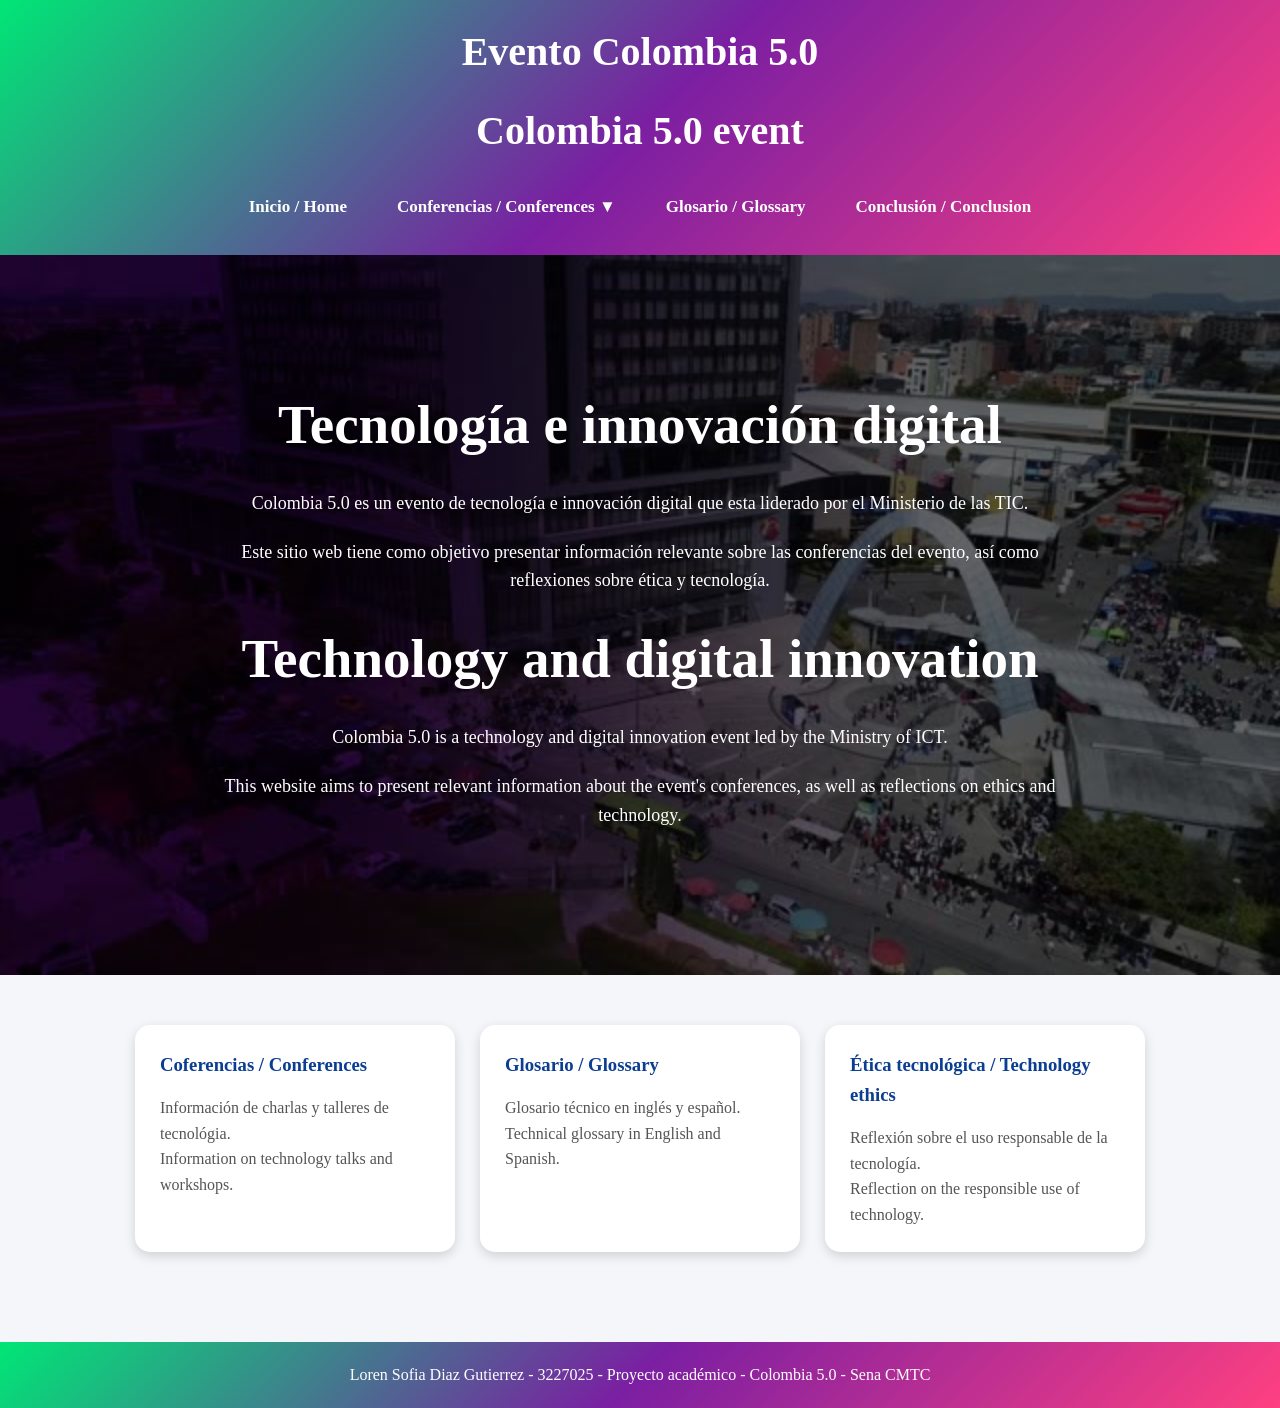
<file: index.html>
<!DOCTYPE html>
<html lang="es">
<head>
    <meta charset="UTF-8">
    <meta name="viewport" content="width=device-width, initial-scale=1.0">
    <title>COLOMBIA 5.0</title>
    <link rel="stylesheet" href="style.css">
</head>
<body>
    
    <header>
        <h1>Evento Colombia 5.0</h1>
        <h1>Colombia 5.0 event</h1>
        <nav>
             <ul class="menu">
                 <li><a href="index.html">Inicio / Home</a></li>
                 <li class="dropdown">
                    <a href="#">Conferencias / Conferences ▼</a>
            <ul class="submenu">
                <li>
                    <a href="conferencia1.html">
                        Conference / Conferencia 1
                    </a>
                </li>
                <li>
                    <a href="conferencia2.html">
                        Conferencia / Conference 2
                    </a>
                </li>
            </ul>

            </li>
            <li><a href="glossary.html">Glosario / Glossary</a></li>
            <li><a href="conclusion.html">Conclusión / Conclusion</a></li>
            </ul>
            
        </nav>
    </header>
    <section class="hero"> 
        <h2>Tecnología e innovación digital </h2>
        <p>
            Colombia 5.0 es un evento de tecnología e innovación digital que esta liderado 
            por el Ministerio de las TIC.           
        </p>
        <p>
            Este sitio web tiene como objetivo presentar información relevante sobre las
            conferencias del evento, así como reflexiones sobre ética y tecnología.
        </p>

        <h2>Technology and digital innovation</h2>
        <p>
           Colombia 5.0 is a technology and digital innovation event led by the Ministry of ICT. 
        </p>
        <p>
            This website aims to present relevant information about the event's conferences, as well as reflections on ethics and technology.
        </p>

    </section>

    <section class="cards">
        <div class="card">
            <h3>Coferencias / Conferences</h3>
            <p>Información de charlas y talleres de tecnológia.</p>
            <p>Information on technology talks and workshops.</p>
        </div>

        <div class="card">
            <h3>Glosario / Glossary</h3>
            <p>Glosario técnico en inglés y español.</p>
            <p>Technical glossary in English and Spanish.</p>
        </div>

        <div class="card">
            <h3>Ética tecnológica / Technology ethics</h3>
            <p>Reflexión sobre el uso responsable de la tecnología.</p>
            <p>Reflection on the responsible use of technology.</p>
        </div>
    </section>

    <footer>
        <p>Loren Sofia Diaz Gutierrez - 3227025 - Proyecto académico - Colombia 5.0 - Sena CMTC</p>
    </footer>
    
</body>
</html>
</file>
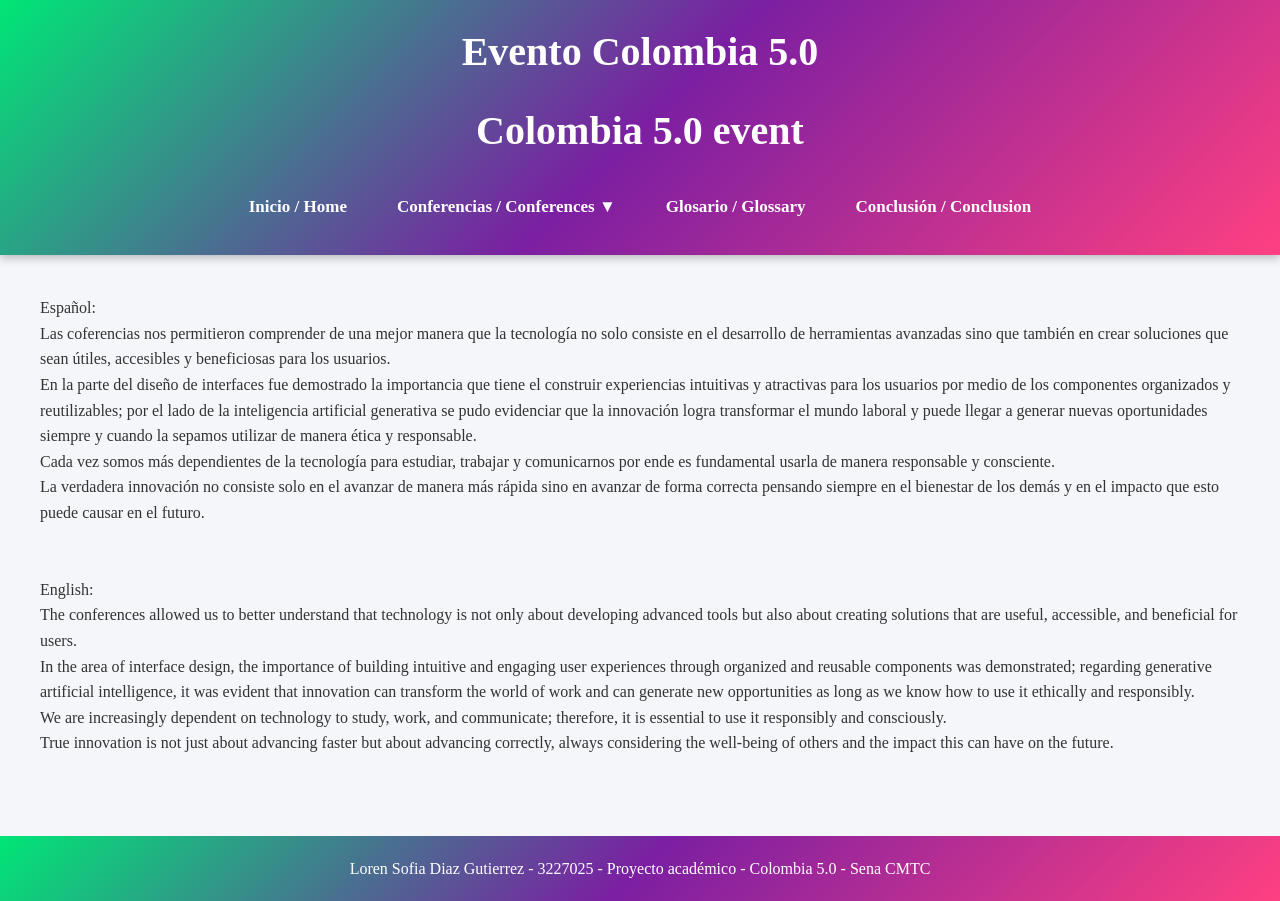
<file: conclusion.html>
<!DOCTYPE html>
<html lang="es">
<head>
    <meta charset="UTF-8">
    <meta name="viewport" content="width=device-width, initial-scale=1.0">
    <title>Conclusión</title>
    <link rel="stylesheet" href="style.css">
</head>
<body>
     <header>
        <h1>Evento Colombia 5.0</h1>
        <h1>Colombia 5.0 event</h1>
        <nav>
             <ul class="menu">
                 <li><a href="index.html">Inicio / Home</a></li>
                 <li class="dropdown">
                    <a href="#">Conferencias / Conferences ▼</a>
            <ul class="submenu">
                <li>
                    <a href="conferencia1.html">
                        Conference / Conferencia 1
                    </a>
                </li>
                <li>
                    <a href="conferencia2.html">
                        Conferencia / Conference 2
                    </a>
                </li>
            </ul>

            </li>
            <li><a href="glossary.html">Glosario / Glossary</a></li>
            <li><a href="conclusion.html">Conclusión / Conclusion</a></li>
            </ul>
            
        </nav>
    </header>

    <section class="contenido">
        <p>Español: <br>
            Las coferencias nos permitieron comprender de una mejor manera que la tecnología
            no solo consiste en el desarrollo de herramientas avanzadas sino que también en 
            crear soluciones que sean útiles, accesibles y beneficiosas para los usuarios. <br>
            En la parte del diseño de interfaces fue demostrado la importancia que tiene el construir 
            experiencias intuitivas y atractivas para los usuarios por medio de los componentes
            organizados y reutilizables; por el lado de la inteligencia artificial generativa 
            se pudo evidenciar que la innovación logra transformar el mundo laboral y puede llegar a
            generar nuevas oportunidades siempre y cuando la sepamos utilizar de manera ética y responsable. <br>
            Cada vez somos más dependientes de la tecnología para estudiar, trabajar y comunicarnos por ende
            es fundamental usarla de manera responsable y consciente. <br>
            La verdadera innovación no consiste solo en el avanzar de manera más rápida sino en avanzar de 
            forma correcta pensando siempre en el bienestar de los demás y en el impacto que esto puede 
            causar en el futuro. <br>
            
        </p>
        <br><br>

        <p>English: <br>
            The conferences allowed us to better understand that technology
            is not only about developing advanced tools but also about
            creating solutions that are useful, accessible, and beneficial for users. <br>
            In the area of ​​interface design, the importance of building
            intuitive and engaging user experiences through organized and reusable components was demonstrated; 
            regarding generative artificial intelligence, it was evident that innovation can transform the world of work and can
            generate new opportunities as long as we know how to use it ethically and responsibly. <br>
            We are increasingly dependent on technology to study, work, and communicate; therefore,
            it is essential to use it responsibly and consciously. <br>
            True innovation is not just about advancing faster but about advancing
            correctly, always considering the well-being of others and the impact this can have on the future. <br>

    </section>

    <footer>
        <p>Loren Sofia Diaz Gutierrez - 3227025 - Proyecto académico - Colombia 5.0 - Sena CMTC</p>
    </footer>
</body>
</html>
</file>
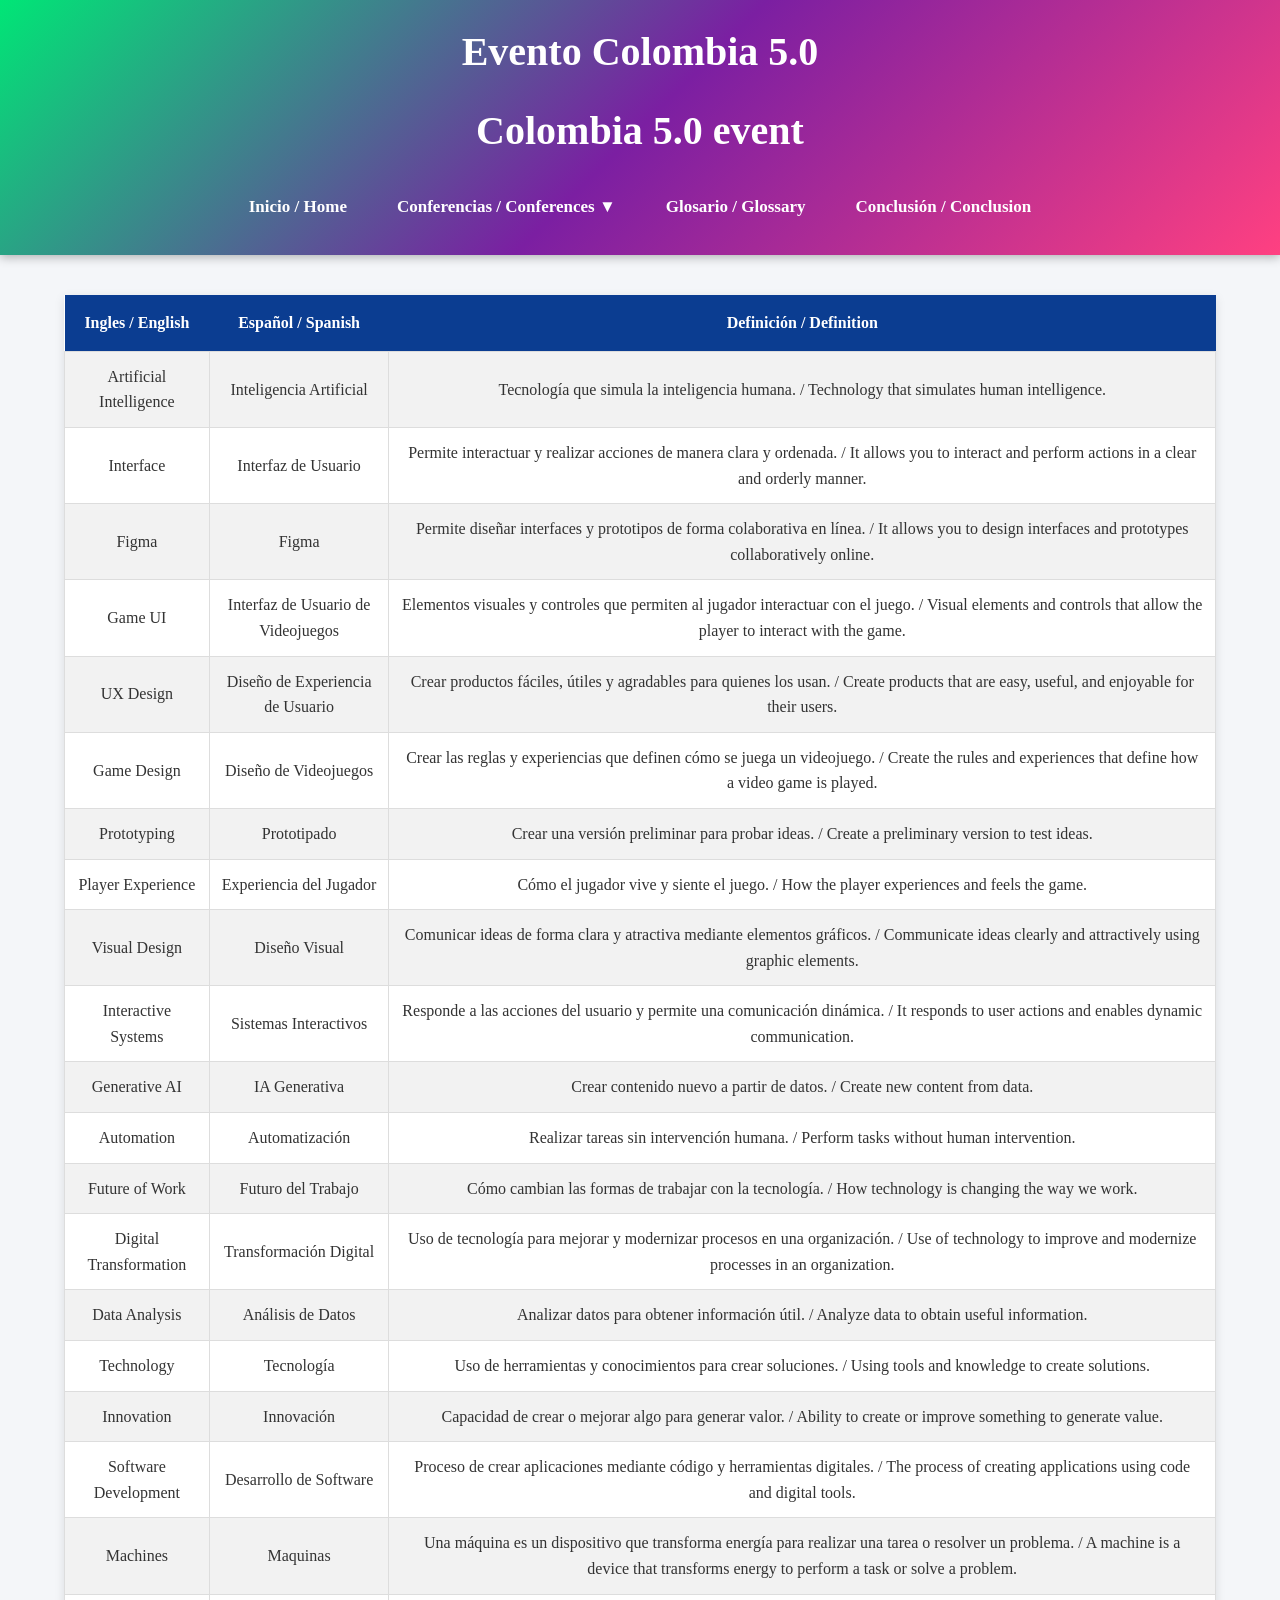
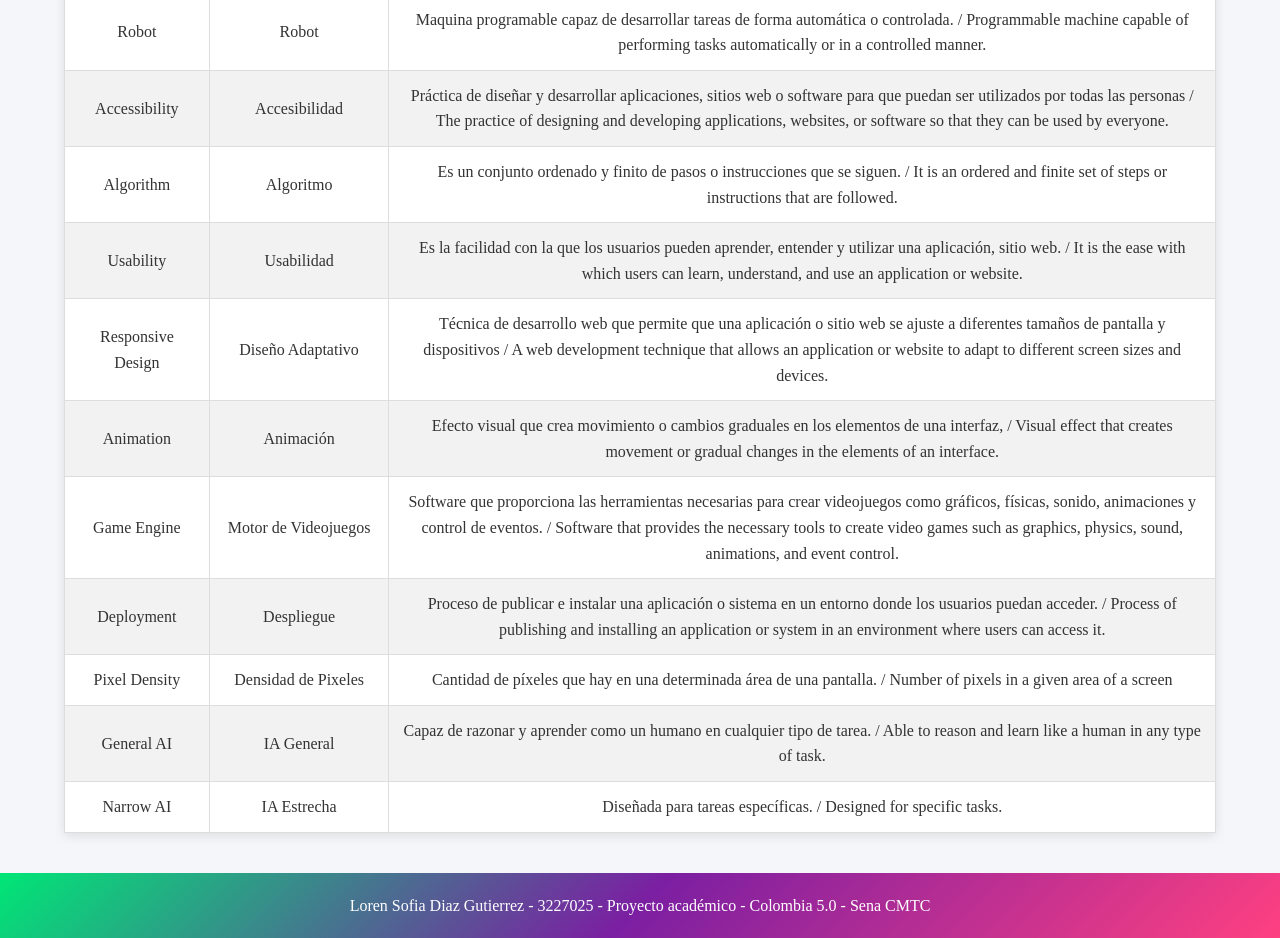
<file: glossary.html>
<!DOCTYPE html>
<html lang="es">
<head>
    <meta charset="UTF-8">
    <meta name="viewport" content="width=device-width, initial-scale=1.0">
    <title>Glossary</title>
    <link rel="stylesheet" href="style.css">
</head>
<body>
    <header>
        <h1>Evento Colombia 5.0</h1>
        <h1>Colombia 5.0 event</h1>
        <nav>
             <ul class="menu">
                 <li><a href="index.html">Inicio / Home</a></li>
                 <li class="dropdown">
                    <a href="#">Conferencias / Conferences ▼</a>
            <ul class="submenu">
                <li>
                    <a href="conferencia1.html">
                        Conference / Conferencia 1
                    </a>
                </li>
                <li>
                    <a href="conferencia2.html">
                        Conferencia / Conference 2
                    </a>
                </li>
            </ul>

            </li>
            <li><a href="glossary.html">Glosario / Glossary</a></li>
            <li><a href="conclusion.html">Conclusión / Conclusion</a></li>
            </ul>
            
        </nav>
    </header>
    <table>
        <tr>
            <th>Ingles / English</th>
            <th>Español / Spanish</th>
            <th>Definición / Definition</th>
        </tr>

        <tr>
            <td>Artificial Intelligence</td>
            <td>Inteligencia Artificial</td>
            <td>Tecnología que simula la inteligencia humana. / Technology that simulates 
                human intelligence.</td>
        </tr>

        <tr>
            <td>Interface</td>
            <td>Interfaz de Usuario</td>
            <td>Permite interactuar y realizar acciones de manera clara y ordenada. / It allows 
                you to interact and perform actions in a clear and orderly manner.</td>
        </tr>

        <tr>
            <td>Figma</td>
            <td>Figma</td>
            <td>Permite diseñar interfaces y prototipos de forma colaborativa en línea. / It allows you to 
                design interfaces and prototypes collaboratively online.</td>
        </tr>

        <tr>
            <td>Game UI</td>
            <td>Interfaz de Usuario de Videojuegos</td>
            <td>Elementos visuales y controles que permiten al jugador interactuar con el juego. / Visual elements
                and controls that allow the player to interact with the game.</td>
        </tr>

        <tr>
            <td>UX Design</td>
            <td>Diseño de Experiencia de Usuario</td>
            <td>Crear productos fáciles, útiles y agradables para quienes los usan. / Create products that are 
                easy, useful, and enjoyable for their users.</td>
        </tr>

        <tr>
            <td>Game Design</td>
            <td>Diseño de Videojuegos</td>
            <td>Crear las reglas y experiencias que definen cómo se juega un videojuego. / Create the rules and 
                experiences that define how a video game is played.</td>
        </tr>

        <tr>
            <td>Prototyping</td>
            <td>Prototipado</td>
            <td>Crear una versión preliminar para probar ideas. / Create a preliminary version to test ideas.</td>
        </tr>

        <tr>
            <td>Player Experience</td>
            <td>Experiencia del Jugador</td>
            <td>Cómo el jugador vive y siente el juego. / How ​​the player experiences and feels the game.</td>
        </tr>

        <tr>
            <td>Visual Design</td>
            <td>Diseño Visual</td>
            <td>Comunicar ideas de forma clara y atractiva mediante elementos gráficos. / Communicate ideas 
                clearly and attractively using graphic elements.</td>
        </tr>

        <tr>
            <td>Interactive Systems</td>
            <td>Sistemas Interactivos</td>
            <td>Responde a las acciones del usuario y permite una comunicación dinámica. / It responds to 
                user actions and enables dynamic communication.</td>
        </tr>

        <tr>
            <td>Generative AI</td>
            <td>IA Generativa</td>
            <td>Crear contenido nuevo a partir de datos. / Create new content from data.</td>
        </tr>

        <tr>
            <td>Automation</td>
            <td>Automatización</td>
            <td>Realizar tareas sin intervención humana. / Perform tasks without human 
                intervention.</td>
        </tr>

        <tr>
            <td>Future of Work</td>
            <td>Futuro del Trabajo</td>
            <td>Cómo cambian las formas de trabajar con la tecnología. / How ​​technology is changing 
                the way we work.</td>
        </tr>

        <tr>
            <td>Digital Transformation</td>
            <td>Transformación Digital</td>
            <td>Uso de tecnología para mejorar y modernizar procesos en una organización. / Use of 
                technology to improve and modernize processes in an organization.</td>
        </tr>

        <tr>
            <td>Data Analysis</td>
            <td>Análisis de Datos</td>
            <td>Analizar datos para obtener información útil. / Analyze data to obtain useful information.</td>
        </tr>

        <tr>
            <td>Technology</td>
            <td>Tecnología</td>
            <td>Uso de herramientas y conocimientos para crear soluciones. / Using tools and knowledge to create solutions.</td>
        </tr>

        <tr>
            <td>Innovation</td>
            <td>Innovación</td>
            <td>Capacidad de crear o mejorar algo para generar valor. / Ability to create or improve something to generate value.</td>
        </tr>

        <tr>
            <td>Software Development</td>
            <td>Desarrollo de Software</td>
            <td>Proceso de crear aplicaciones mediante código y herramientas digitales. / The process of creating applications using code and digital tools.</td>
        </tr>

        <tr>
            <td>Machines</td>
            <td>Maquinas</td>
            <td>Una máquina es un dispositivo que transforma energía para realizar una tarea o resolver un problema. / A machine is a device that transforms energy to perform a task or solve a problem.</td>
        </tr>
        
        <tr>
            <td>Robot</td>
            <td>Robot</td>
            <td>Maquina programable capaz de desarrollar tareas de forma automática o controlada. / Programmable machine capable of performing tasks automatically or in a controlled manner.</td>
        </tr>

        <tr>
            <td>Accessibility</td>
            <td>Accesibilidad</td>
            <td>Práctica de diseñar y desarrollar aplicaciones, sitios web o software para que puedan ser utilizados por todas las personas / The practice of designing and developing applications, websites, or software so that they can be used by everyone.</td>   
        </tr>

        <tr>
            <td>Algorithm</td>
            <td>Algoritmo</td>
            <td>Es un conjunto ordenado y finito de pasos o instrucciones que se siguen. / It is an ordered and finite set of steps or instructions that are followed.</td>
        </tr>

        <tr>
            <td>Usability</td>
            <td>Usabilidad</td>
            <td>Es la facilidad con la que los usuarios pueden aprender, entender y utilizar una aplicación, sitio web. / It is the ease with which users can learn, understand, and use an application or website.</td>
        </tr>

        <tr>
            <td>Responsive Design</td>
            <td>Diseño Adaptativo</td>
            <td>Técnica de desarrollo web que permite que una aplicación o sitio web se ajuste a diferentes tamaños de pantalla y dispositivos / A web development technique that allows an application or website to adapt to different screen sizes and devices.</td>
        </tr>

        <tr>
            <td>Animation</td>
            <td>Animación</td>
            <td>Efecto visual que crea movimiento o cambios graduales en los elementos de una interfaz, / Visual effect that creates movement or gradual changes in the elements of an interface.</td>
        </tr>

        <tr>
            <td>Game Engine</td>
            <td>Motor de Videojuegos</td>
            <td>Software que proporciona las herramientas necesarias para crear videojuegos como gráficos, físicas, sonido, animaciones y control de eventos. / Software that provides the necessary tools to create video games such as graphics, physics, sound, animations, and event control.</td>
        </tr>

        <tr>
            <td>Deployment</td>
            <td>Despliegue</td>
            <td>Proceso de publicar e instalar una aplicación o sistema en un entorno donde los usuarios puedan acceder. / Process of publishing and installing an application or system in an environment where users can access it. </td>
        </tr>

        <tr>
            <td>Pixel Density</td>
            <td>Densidad de Pixeles</td>
            <td>Cantidad de píxeles que hay en una determinada área de una pantalla. / Number of pixels in a given area of ​​a screen</td>
        </tr>

        <tr>
            <td>General AI</td>
            <td>IA General</td>
            <td>Capaz de razonar y aprender como un humano en cualquier tipo de tarea. / Able to reason and learn like a human in any type of task.</td>
        </tr>

        <tr>
            <td>Narrow AI</td>
            <td>IA Estrecha</td>
            <td>Diseñada para tareas específicas. / Designed for specific tasks.</td>
        </tr>
    </table>
    <footer>
        <p>Loren Sofia Diaz Gutierrez - 3227025 - Proyecto académico - Colombia 5.0 - Sena CMTC</p>
        </footer>
</body>
</html>
</file>
<file: style.css>
*{
    margin: 0;
    padding: 0;
    box-sizing: border-box;
}

body{
    font-family: 'Times New Roman', Times, serif;
    background-color: #f4f6f9;
    color: #333;
    line-height: 1.6;
}


header{
    background: linear-gradient(
    135deg,
    #00e676 0%,
    #7b1fa2 50%,
    #ff4081 100%
);
    color: white;
    padding: 20px;
    text-align: center;
    box-shadow: 0px 2px 10px rgba(0,0,0,0.3);
}

header h1{
    font-size: 40px;
    margin-bottom: 15px;
}

nav ul{
    display: flex;
    justify-content: center;
    align-items: center;
    list-style: none;
    gap: 25px;
    flex-wrap: wrap;
}

nav ul li a{
    text-decoration: none;
    color: white;
    font-weight: bold;
    transition: 0.3s;
    font-size: 17px;
}

nav ul li a:hover{
    color: #00e0ff;
}

.menu{
    display:flex;
    justify-content:center;
    list-style:none;
    gap:20px;
}

.menu li{
    position:relative;
}

.menu li a{
    display:block;
    padding:15px;
    color:white;
    text-decoration:none;
}

.submenu{
    position:absolute;
    top:100%;
    left:0;
    background:#0b3d91;
    width:250px;
    display:none;
    list-style:none;
    z-index:1000;
}

.submenu li{
    border-bottom:1px solid rgba(255,255,255,.2);
}

.submenu li a{
    padding:15px;
}

.dropdown:hover .submenu{
    display:block;
}

.submenu li:hover{
    background:#0077b6;
}

.hero{
    min-height: 80vh;
    display: flex;
    flex-direction: column;
    justify-content: center;
    align-items: center;
    text-align: center;
    background: linear-gradient(rgba(0,0,0,0.6), rgba(0,0,0,0.6)), url('Entrada.png');
    /*Fuente imagen: https://es.linkedin.com/posts/universidad-del-rosario_este-8-y-9-de-mayo-tendr%C3%A1s-la-oportunidad-activity-7458241237020655616-kBZE*/
    background-size: cover;
    background-position: center;
    color: white;
}

.hero h2{
    font-size: 55px;
    margin-bottom: 20px;
}

.hero p{
    max-width: 850px;
    margin-bottom: 20px;
    font-size: 18px;
}

.cards{
    display: flex;
    justify-content: center;
    gap: 25px;
    padding: 50px 20px;
    flex-wrap: wrap;
}

.card{
    background-color: white;
    width: 320px;
    padding: 25px;
    border-radius: 15px;
    box-shadow: 0px 4px 12px rgba(0, 0, 0, 0.15);
    transition: 0.3s;
}

.card:hover{
    transform: translateY(-8px);
}

.card h3{
    margin-bottom: 15px;
    color: #0b3d91;
}

.card p{
    color: #555;
}

.contenido{
    padding: 40px;
}

.conference{
    background-color: white;
    margin-bottom: 35px;
    padding: 30px;
    border-radius: 15px;
    box-shadow: 0px 4px 10px rgba(80, 8, 225, 0.633);
}

.conference h2{
    color: #0b3d91;
    margin-bottom: 20px;
}

.conference h3{
    margin-top: 20px;
    color: #0077b6;
}

.conference p{
    margin-top: 10px;
}

.conference ul{
    margin-top: 10px;
    padding-left: 20px;
}

.media-box {
    background-color: white;
    border-radius: 15px;
    padding: 20px;
    margin-top: 25px;
    box-shadow: 0px 4px 15px rgba(0, 0, 0, 0.2);
    text-align: center;
}

.media-box img {
    width: 100%;
    max-width: 500px;
    border-radius: 12px;
    margin: 10px;
}

.media-box iframe {
    width: 100%;
    max-width: 700px;
    height: 400px;
    border-radius: 12px;
    border: none;
}

.gallery{
    display: grid;
    grid-template-columns: repeat(auto-fit, minmax(250px, 1fr));
    gap: 15px;
    margin-top: 25px;
}

.gallery img{
    width: 100%;
    border-radius: 12px;
    transition: 0.3s;
}

.gallery img:hover{
    transform: scale(1.03);
}

.videos{
    margin-top: 30px;
    display: flex;
    justify-content: center;
    gap: 20px;
    flex-wrap: wrap;
}

.videos iframe{
    border-radius: 10px;
    width: 500px;
    max-width: 100%;
}

table{
    width: 90%;
    margin: 40px auto;
    border-collapse: collapse;
    background-color: white;
    box-shadow: 0px 3px 10px rgba(0, 0, 0, 0.1);
}

table th{
    background-color: #0b3d91;
    color: white;
    padding: 15px;
}

table td{
    padding: 12px;
    border: 1px solid #ddd;
    text-align: center;
}

table tr:nth-child(even){
    background-color: #f2f2f2;
}

footer{
    background: linear-gradient(
    135deg,
    #00e676 0%,
    #7b1fa2 50%,
    #ff4081 100%
);
    color: white;
    text-align: center;
    padding: 20px;
    margin-top: 40px;
}

@media(max-width: 768px){

    header h1{
        font-size: 30px;
    }

    .hero h2{
        font-size: 35px;
    }

    .hero p{
        font-size: 16px;
    }

    nav ul{
        flex-direction: column;
        gap: 15px;
    }

    .cards{
        flex-direction: column;
        align-items: center;
    }

    .contenido{
        padding: 20px;
    }

    .conference{
        padding: 20px;
    }

    table{
        width: 100%;
        font-size: 14px;
    }

}
</file>
